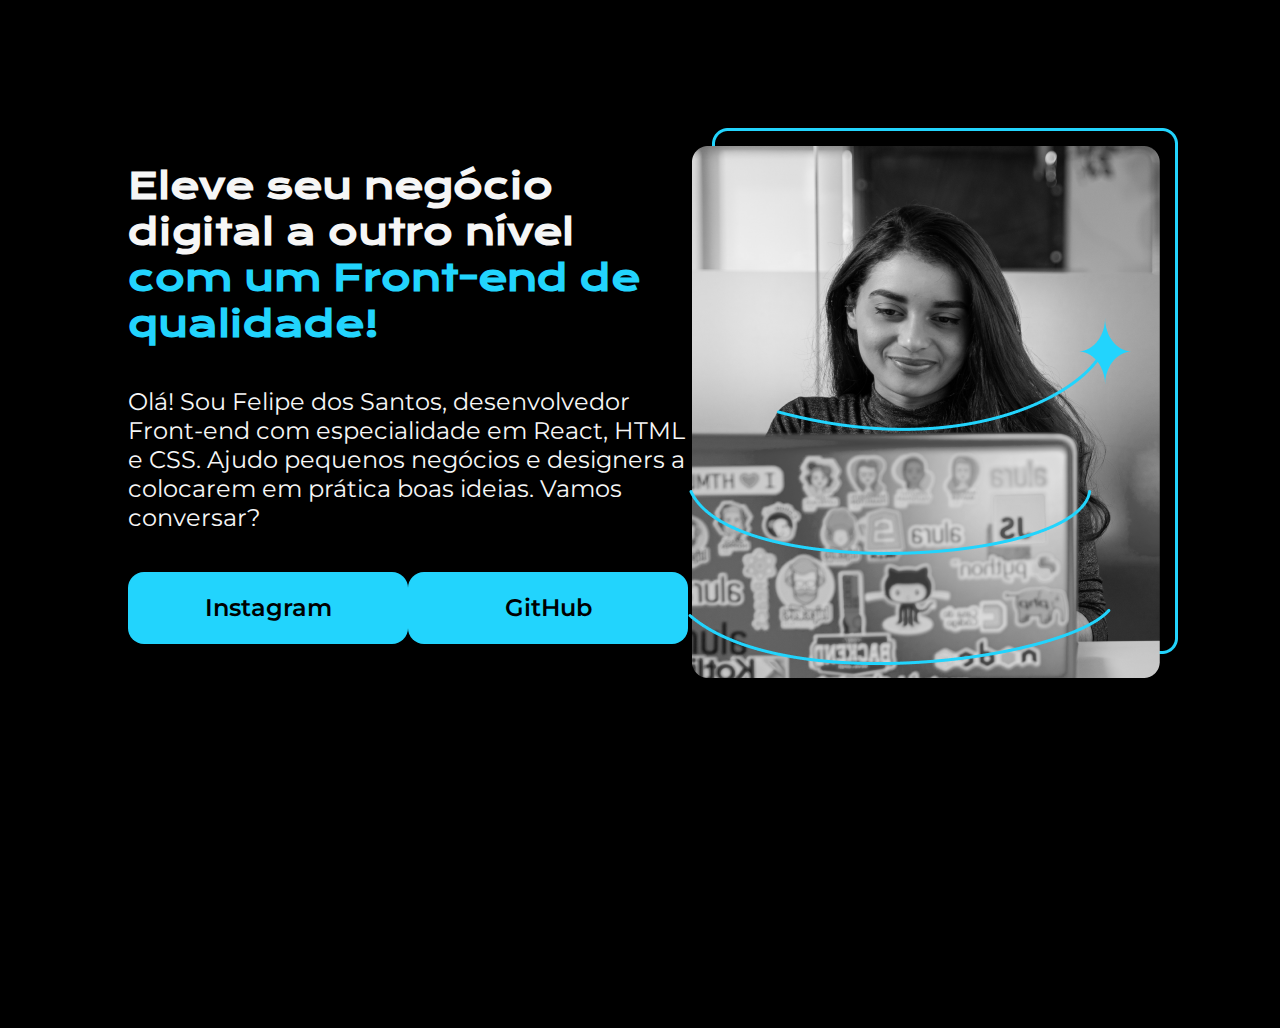
<file: HTML&CSS/index.html>
<!DOCTYPE html>
<html lang="pt-br">
<head>
    <meta charset="UTF-8">
    <meta http-equiv="X-UA-Compatible" content="IE-edge">
    <meta name="viewport" content="width=device-width, initial-scale=1.0">
    <title>Portifolio</title>
    <link rel="stylesheet" href="style.css">
</head>
<body>
    <header></header>
    <main class="apresentacao">
        <section class="apresentacao__conteudo">
            <h1 class="apresentacao__conteudo__titulo">Eleve seu negócio digital a outro nível <strong class="titulo-destaque">com um Front-end de qualidade!</strong></h1>
            <p class="apresentacao__conteudo__paragrafo">Olá! Sou Felipe dos Santos, desenvolvedor Front-end com especialidade em React, HTML e CSS. Ajudo pequenos negócios e designers a colocarem em prática boas ideias. Vamos conversar?</p>
            <div class="apresentacao__links">
                <a class="apresentacao__links__link" href="https://Instagram.com.br">Instagram</a>
                <a class="apresentacao__links__link" href="https://github.com/felipe-santos-borges">GitHub</a>
             </div>
        </section>
        <img src="Imagem.png" alt="Foto de programador.">
    </main>
    <footer></footer>
</body>
</html>
</file>
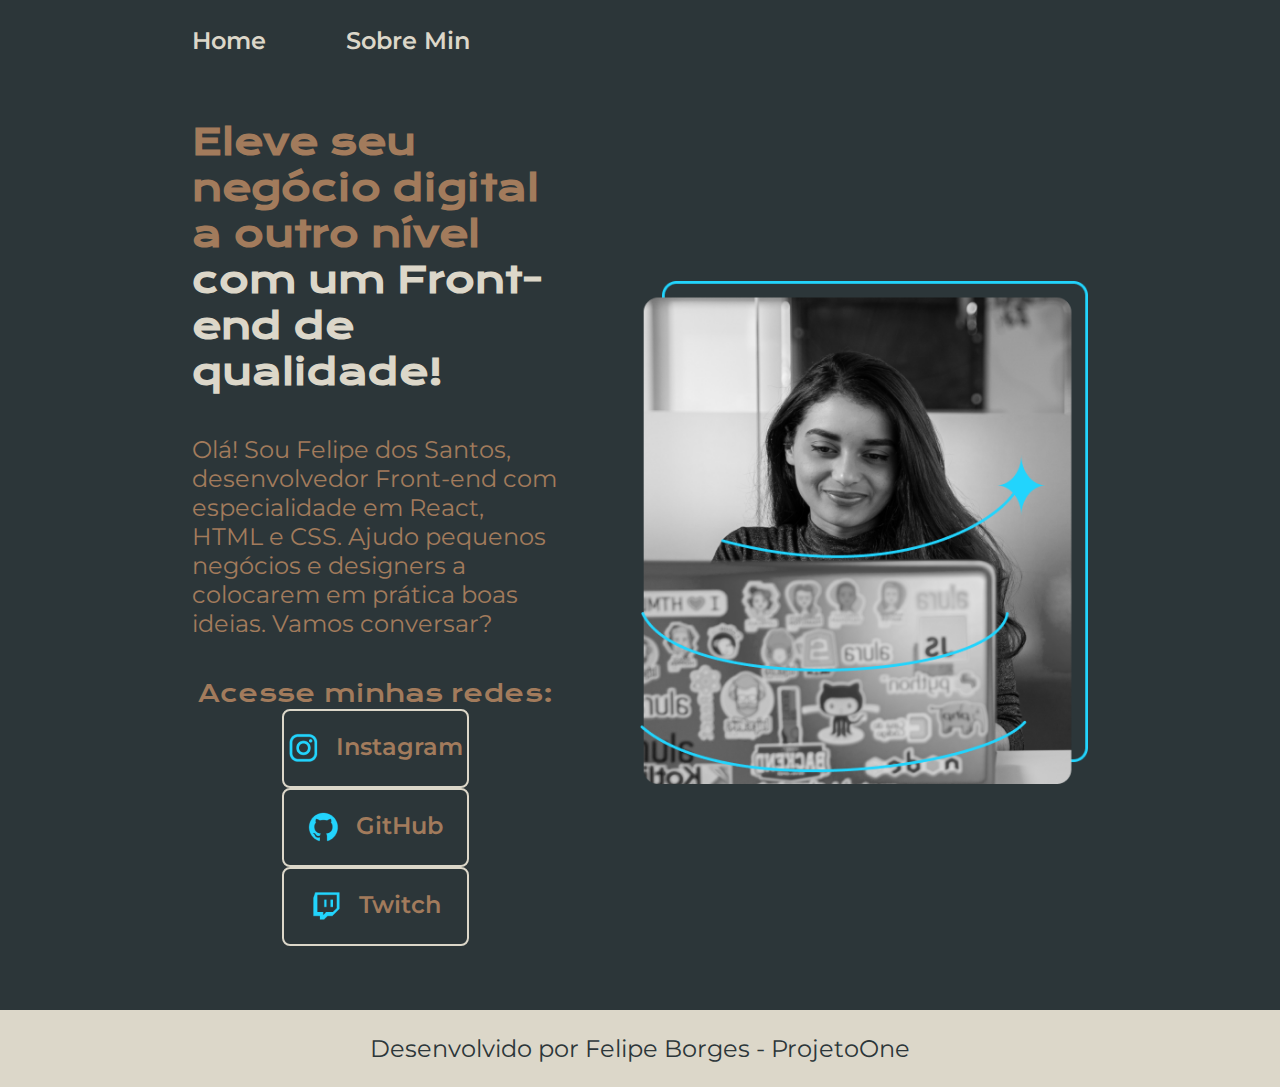
<file: HTML&CSS_V2/index.html>
<!DOCTYPE html>
<html lang="pt-br">
<head>
    <meta charset="UTF-8">
    <meta http-equiv="X-UA-Compatible" content="IE-edge">
    <meta name="viewport" content="width=device-width, initial-scale=1.0">
    <title>Portifolio</title>
    <link rel="stylesheet" href="./estilos/style.css">
</head>
<body>
    <header class="cabecalho">
        <nav class="cabecalho__menu">
            <a class="cabecalho__menu__link"  href="index.html">Home</a>
            <a class="cabecalho__menu__link" href="about.html">Sobre Min</a>
        </nav>
    </header>
    <main class="apresentacao">
        <section class="apresentacao__conteudo">
            <h1 class="apresentacao__conteudo__titulo">Eleve seu negócio digital a outro nível <strong class="titulo-destaque">com um Front-end de qualidade!</strong></h1>
            <p class="apresentacao__conteudo__paragrafo">Olá! Sou Felipe dos Santos, desenvolvedor Front-end com especialidade em React, HTML e CSS. Ajudo pequenos negócios e designers a colocarem em prática boas ideias. Vamos conversar?</p>
            <div class="apresentacao__links">
                <h1 class="apresentacao__links__subtitulo">Acesse minhas redes:</h1>
                <a class="apresentacao__links__link" href="https://Instagram.com.br">
                    <img src="./img/instagram.png">
                    Instagram
                </a>
                <a class="apresentacao__links__link" href="https://github.com/felipe-santos-borges">
                    <img src="./img/github.png">
                    GitHub

                </a>
                <a class="apresentacao__links__link" href="https://twitch.tv">
                    <img src="./img/twitch.png">
                    Twitch
                </a>
             </div>
        </section>
        <img class="apresentacao__imagem" src="./img/Imagem.png" alt="Foto de programador.">
    </main>
    <footer class="rodape">
        <p>Desenvolvido por Felipe Borges - ProjetoOne</p>
    </footer>
</body>
</html>
</file>
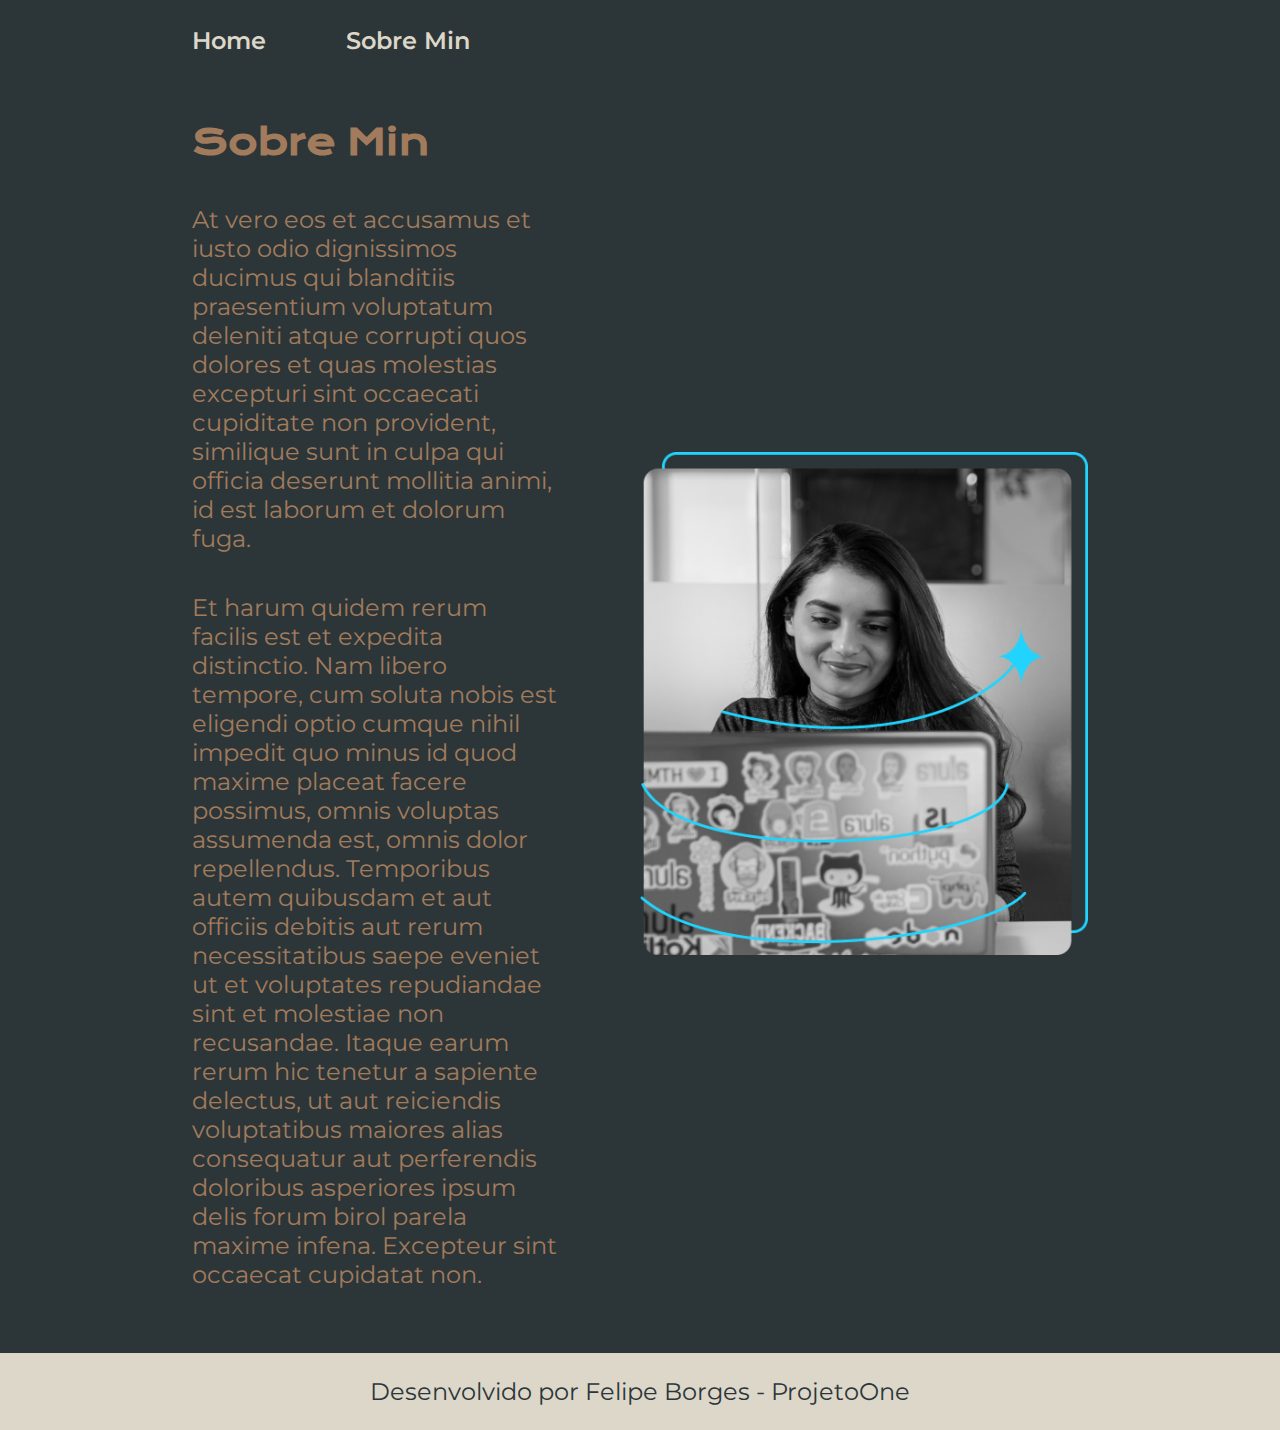
<file: HTML&CSS_V2/about.html>
<!DOCTYPE html>
<html lang="pt-br">
<head>
    <meta charset="UTF-8">
    <meta name="viewport" content="width=device-width, initial-scale=1.0">
    <meta http-equiv="X-UA-Compatible" content="IE-edge">
    <title>Sobre Min</title>
    <link rel="stylesheet" href="./estilos/style.css">
</head>
<body>
    <header class="cabecalho">
        <nav class="cabecalho__menu">
            <a class="cabecalho__menu__link"  href="index.html">Home</a>
            <a class="cabecalho__menu__link" href="about.html">Sobre Min</a>
        </nav>
    </header>
    
    <main class="apresentacao">
        <section class="apresentacao__conteudo">
            <h1 class="apresentacao__conteudo__titulo">Sobre Min</h1>
           <p class="apresentacao__conteudo__paragrafo">At vero eos et accusamus et iusto odio dignissimos ducimus qui blanditiis praesentium voluptatum deleniti atque corrupti quos dolores et quas molestias excepturi sint occaecati cupiditate non provident, similique sunt in culpa qui officia deserunt mollitia animi, id est laborum et dolorum fuga.
            </p>

           <p class="apresentacao__conteudo__paragrafo">Et harum quidem rerum facilis est et expedita distinctio. Nam libero tempore, cum soluta nobis est eligendi optio cumque nihil impedit quo minus id quod maxime placeat facere possimus, omnis voluptas assumenda est, omnis dolor repellendus. Temporibus autem quibusdam et aut officiis debitis aut rerum necessitatibus saepe eveniet ut et voluptates repudiandae sint et molestiae non recusandae. Itaque earum rerum hic tenetur a sapiente delectus, ut aut reiciendis voluptatibus maiores alias consequatur aut perferendis doloribus asperiores ipsum delis forum birol parela maxime infena. Excepteur sint occaecat cupidatat non.
           </p> 
        </section>
        <img class="apresentacao__imagem" src="./img/Imagem.png">
    </main>
    <footer class="rodape">
        <p>Desenvolvido por Felipe Borges - ProjetoOne</p>
    </footer>
</body>
</html>
</file>
<file: HTML&CSS/style.css>
@import url('https://fonts.googleapis.com/css2?family=Krona+One&display=swap');
@import url('https://fonts.googleapis.com/css2?family=Montserrat:ital,wght@0,100..900;1,100..900&display=swap');

.apresentacao {
    display: flex;
    align-items: center;
    justify-content: space-between;
    margin: 10%;
}

* {
    margin: 0%;
    padding: 0%;
}

body {
    height: 100vh;
    box-sizing: border-box;
    background-color: black;
    color: #F6F6F6;
}

.titulo-destaque {
    color: #22D4FD;
}
.apresentacao__conteudo {
    width: 615px;
    display: flex;
    flex-direction: column;
    gap: 40px;
}

.apresentacao__conteudo__titulo {
    font-size: 36px;
    font-family: "Krona One", sans-serif;
}

.apresentacao__conteudo__paragrafo {
    font-size: 24px;
    font-family: "Montserrat", sans-serif;
}

.apresentacao__links {
    display: flex;
    justify-content: space-between;
}

.apresentacao__links__link{
    background-color: #22D4FD;
    width: 280px;
    text-align: center;
    border-radius: 16px;
    font-size: 24px;
    padding: 21.5px 0;
    text-decoration: none;
    color: black;
    font-family:  "Montserrat", sans-serif;
    font-weight: 600;
}
</file>
<file: HTML&CSS_V2/estilos/style.css>
@import url('https://fonts.googleapis.com/css2?family=Krona+One&display=swap');
@import url('https://fonts.googleapis.com/css2?family=Montserrat:ital,wght@0,100..900;1,100..900&display=swap');

:root {
    --cor-primaria: #2C3639;
    --cor-secundaria: #A27B5C;
    --cor-terciaria : #DCD7C9;
    --cor-hover: #DCD7C9;

    --fonte-primaria: "Krona one", sans-serif;
    --fonte-secundaria:"Montserrat", sans-serif;

}

.apresentacao {
    display: flex;
    align-items: center;
    justify-content: space-between;
    padding: 5% 15%;
    gap: 82px;
}

* {
    margin: 0%;
    padding: 0%;
}

body {
   
    box-sizing: border-box;
    background-color: var(--cor-primaria);
    color: var(--cor-secundaria)
}

.titulo-destaque {
    color: var(--cor-terciaria);
}
.apresentacao__conteudo {
    width: 50%;
    display: flex;
    flex-direction: column;
    gap: 40px;
}

.apresentacao__conteudo__titulo {
    font-size: 2.25rem;
    font-family: var(--fonte-primaria);
}

.cabecalho {
    padding: 2% 0% 0% 15%;
}

.cabecalho__menu {
    display: flex;
    gap: 80px;
}

.cabecalho__menu__link {
    font-family: var(--fonte-secundaria);
    font-size: 1.5rem;
    font-weight: 600;
    color: var(--cor-terciaria);
    text-decoration: none;
}

.apresentacao__conteudo__paragrafo {
    font-size: 1.5rem;
    font-family: var(--fonte-secundaria);
}

.apresentacao__links {
    display: flex;
    justify-content: space-between;
    flex-direction: column;
    align-items: center;
    gap: 32p;
}

.apresentacao__links__link{
    display: flex;
    justify-content: center;
    gap: 16px;
    width: 50%;
    text-align: center;
    border-radius: 8px;
    font-size: 1.5rem;
    padding: 21.5px 0;
    text-decoration: none;
    color: var(--cor-secundaria);
    border: solid 2px,var(--cor-terciaria);
    font-family:  var(--fonte-secundaria);
    font-weight: 600;
}

.apresentacao__links__link:hover{
    background-color: var(--cor-hover);
}

.apresentacao__imagem {
    width: 50%;
}
.apresentacao__links__subtitulo {
    font-family: var(--fonte-primaria);
    font-weight: 400;
    font-size: 1.5rem;
}

.rodape {
    background-color: var(--cor-terciaria);
    color: var(--cor-primaria);
    padding: 24px;
    text-align: center;
    font-family: var(--fonte-secundaria);
    font-size: 1.5rem;
    font-weight: 400;
}

@media (max-width: 1200px){
    .cabecalho{
        padding: 10% 0% 0% 0%;
    }

    .cabecalho__menu{
        justify-content: center;
    }

    .apresentacao{
        flex-direction: column-reverse;
        padding: 5%;
    }

    .apresentacao__conteudo{
        width: auto;
    }
    
}
</file>
